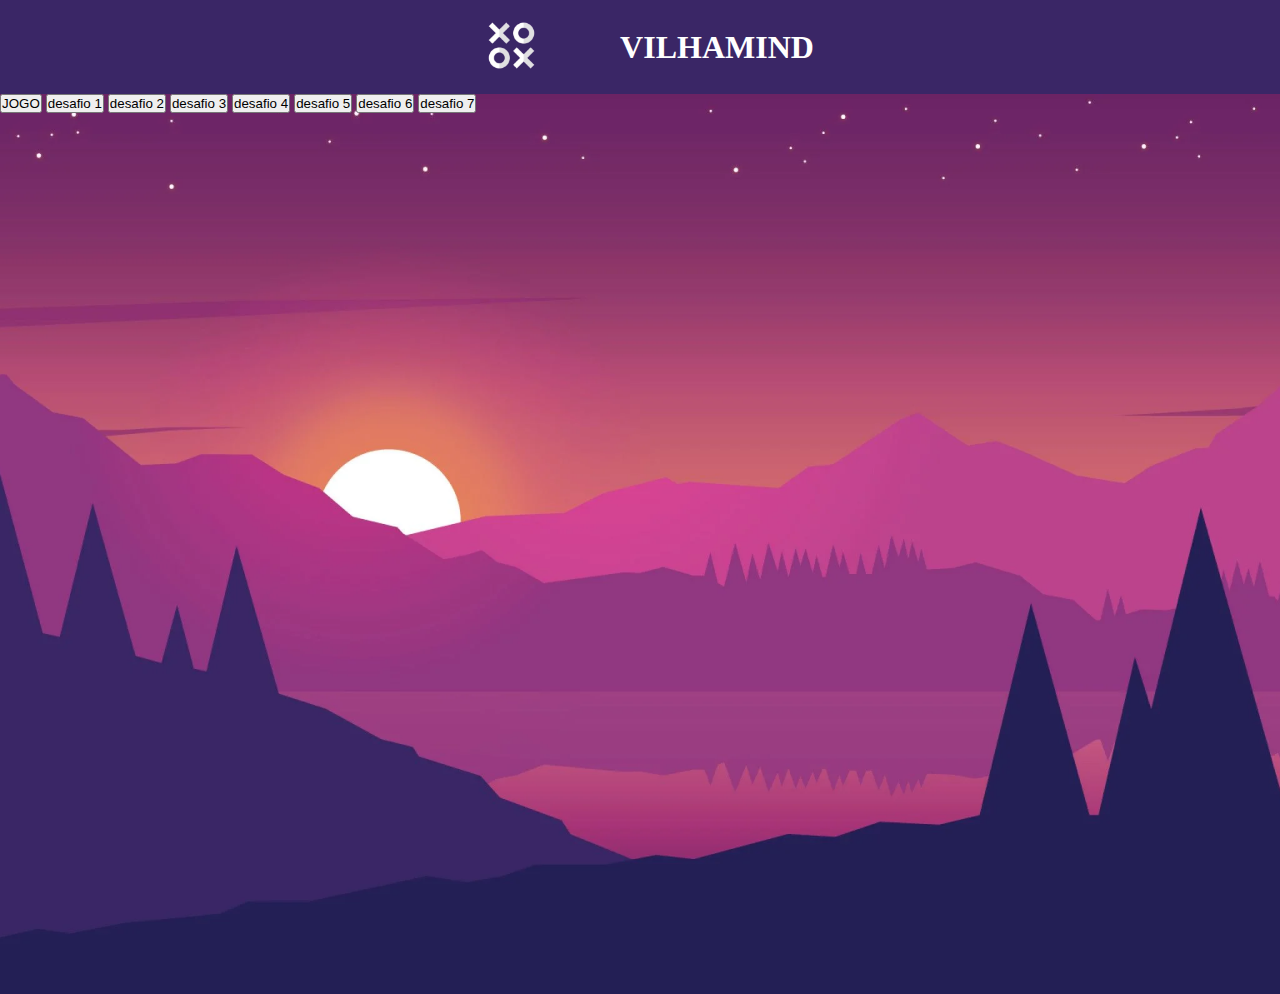
<file: index.html>
<!DOCTYPE html>
<html lang="en">
<head>
    <meta charset="UTF-8">
    <meta name="viewport" content="width=device-width, initial-scale=1.0">
    <title>VILHAMIND</title>
    <link rel="icon" href="img/jogo-da-velha.png" type="image/x-icon">

    <link rel="stylesheet" href="style.css">
    <script defer src="script.js"></script>
</head>
<body>
    <header>
        <nav>
            <a href="JOGO-DA-VELHA-main/jogo.html">
              <img src="img/jogo-da-velha-sem-fundo.png" alt="" class="logo">
            </a>
            <a href="index.html" class="nome"><h1>VILHAMIND</h1></a>
        </nav>
    </header>

    <main>

      <button id="botaojogo">JOGO</button>
      <button id="botao1">desafio 1</button>
      <button id="botao2">desafio 2</button>
      <button id="botao3">desafio 3</button>
      <button id="botao4">desafio 4</button>
      <button id="botao5">desafio 5</button>
      <button id="botao6">desafio 6</button>
      <button id="botao7">desafio 7</button>

    </main>
</body>
</html>
</file>
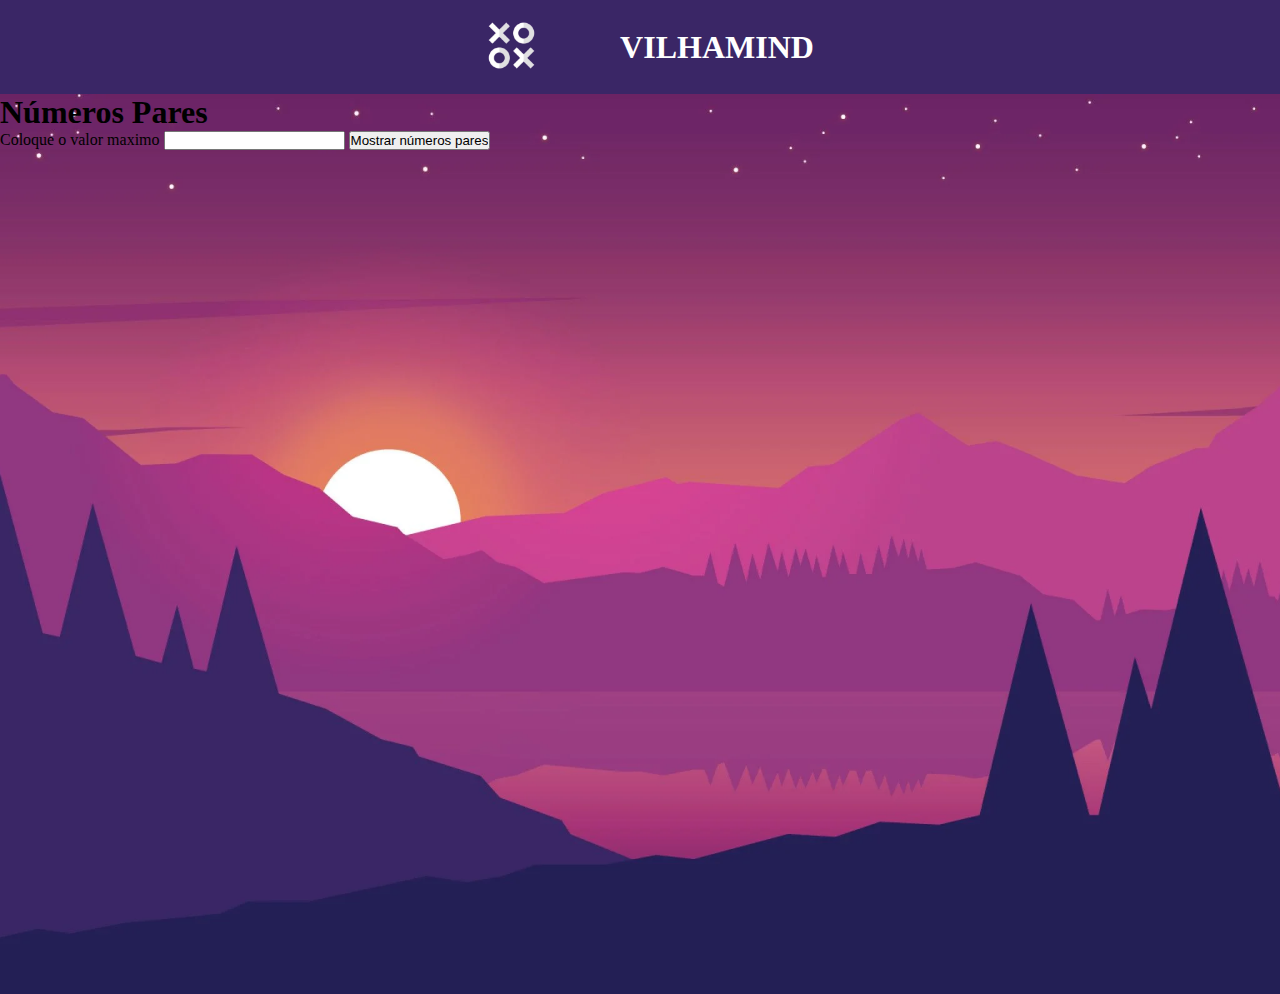
<file: 1.html>
<!DOCTYPE html>
<html lang="pt-br">
  <head>
    <meta charset="UTF-8" />
    <meta name="viewport" content="width=device-width, initial-scale=1.0" />
    <link rel="stylesheet" href="style.css" />
    <link rel="shortcut icon" href="img/jogo-da-velha.png" type="image/x-icon" />
    <script src="1.js" defer></script>
    <title>VILHAMIND</title>
  </head>
  <body>
    <header>
      <nav>
        <a href="JOGO-DA-VELHA-main/jogo.html">
          <img src="img/jogo-da-velha-sem-fundo.png" alt="" class="logo">
        </a>
        <a href="index.html" class="nome"><h1>VILHAMIND</h1></a>
    </nav>
    </header>

    <main>
      <div class="container">
        <h1>Números Pares</h1>

        <form id="formExercise1">
          <label for="maxValue">Coloque o valor maximo</label>
          <input type="number" class="input" id="maxValue" required />
          <input
            type="submit"
            class="button input"
            id="submit"
            value="Mostrar números pares"
          />
        </form>

        <div class="result"></div>
      </div>
    </main>
  </body>
</html>
</file>
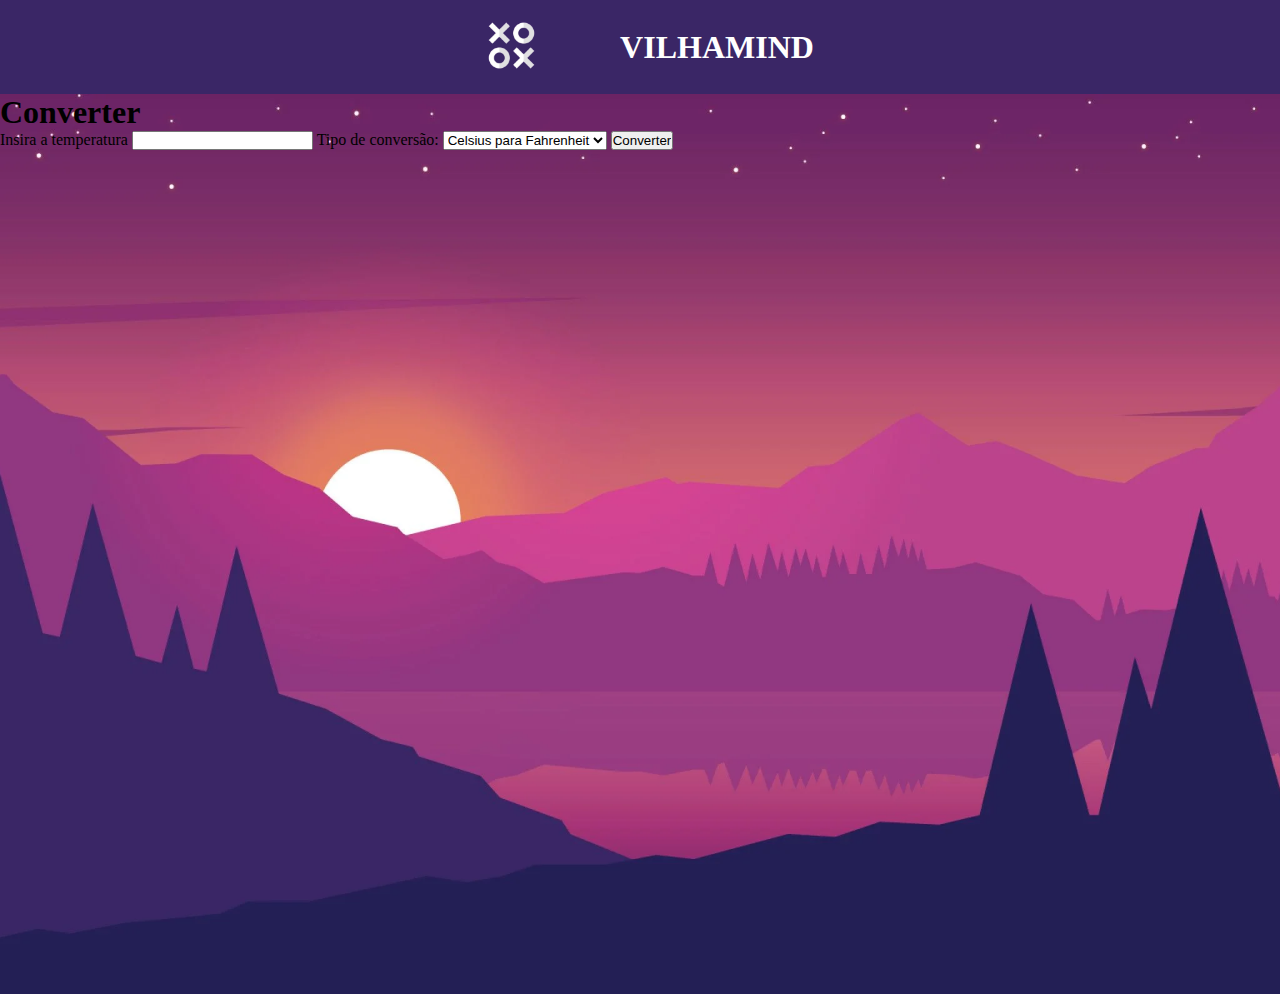
<file: 2.html>
<!DOCTYPE html>
<html lang="pt-br">
  <head>
    <meta charset="UTF-8" />
    <meta name="viewport" content="width=device-width, initial-scale=1.0" />
    <link rel="stylesheet" href="style.css"/>
    <link rel="shortcut icon" href="img/favicon.ico" type="image/x-icon" />
    <script src="2.js" defer></script>
    <title>VILHAMIND</title>
  </head>
  <body>
    <header>
        <nav>
            <a href="JOGO-DA-VELHA-main/jogo.html">
              <img src="img/jogo-da-velha-sem-fundo.png" alt="" class="logo">
            </a>
            <a href="index.html" class="nome"><h1>VILHAMIND</h1></a>
        </nav>
    </header>

    <main>
      <div class="container">
        <h1>Converter</h1>

        <form id="formExercise2">
          <label for="temperature">Insira a temperatura</label>
          <input type="number" class="input" id="temperature" required />
          <label for="conversion">Tipo de conversão:</label>
          <select id="conversion" class="input">
            <option value="celsiusToFahrenheit">Celsius para Fahrenheit</option>
            <option value="fahrenheitToCelsius">Fahrenheit para Celsius</option>
          </select>
          <input
            type="submit"
            class="button input"
            id="submit"
            value="Converter"/>
        </form>

        <div class="result"></div>
      </div>
    </main>
  </body>
</html>
</file>
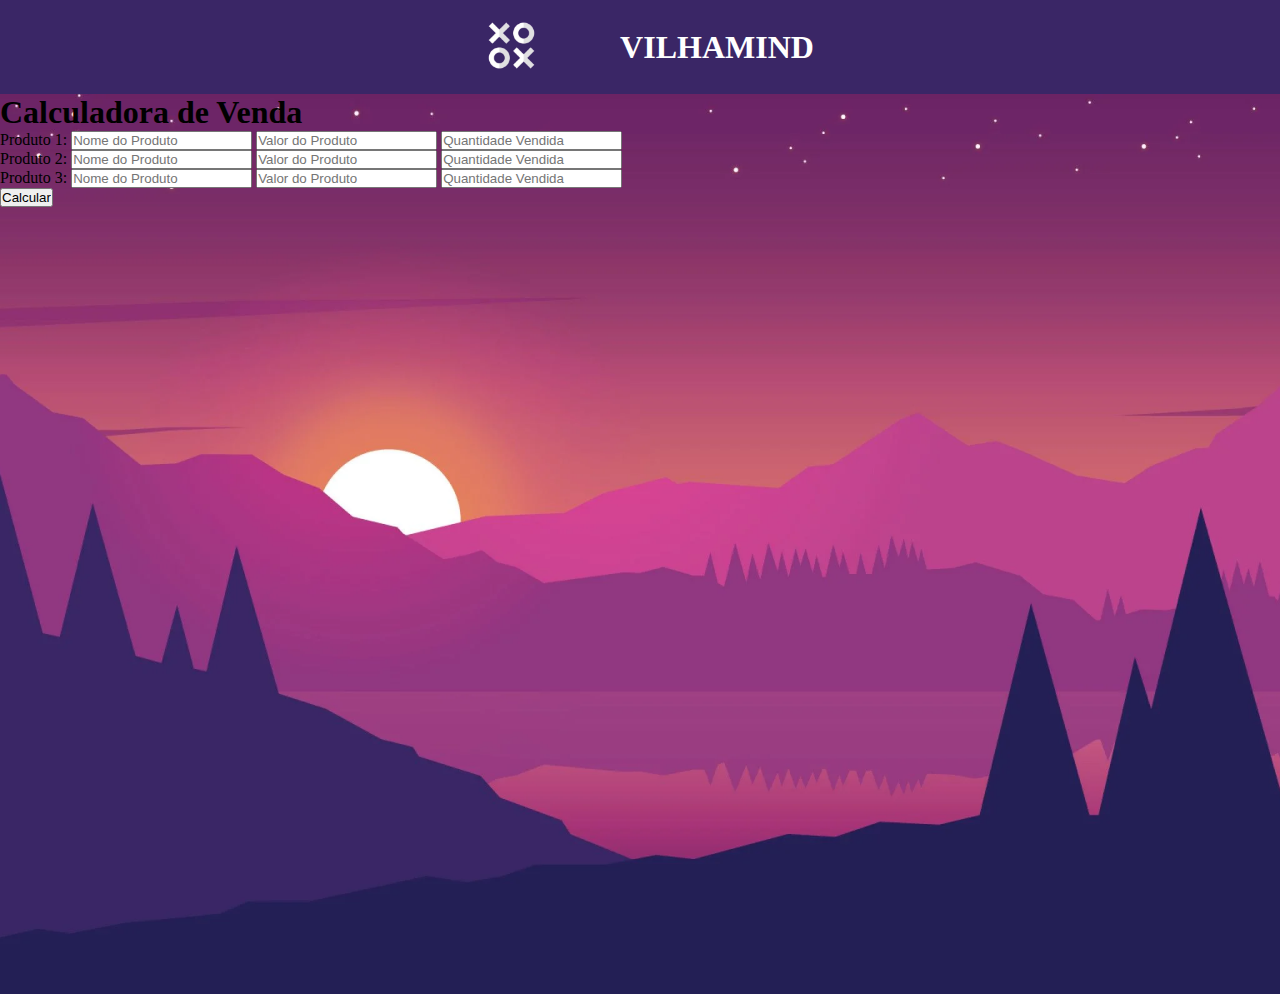
<file: 3.html>
<!DOCTYPE html>
<html lang="pt-br">
  <head>
    <meta charset="UTF-8" />
    <meta name="viewport" content="width=device-width, initial-scale=1.0" />
    <link rel="stylesheet" href="style.css" />
    <link rel="shortcut icon" href="img/favicon.ico" type="image/x-icon" />
    <script src="3.js" defer></script>
    <title>VILHAMIND</title>
  </head>
  <body>
    <header>
        <nav>
            <a href="JOGO-DA-VELHA-main/jogo.html">
              <img src="img/jogo-da-velha-sem-fundo.png" alt="" class="logo">
            </a>
            <a href="index.html" class="nome"><h1>VILHAMIND</h1></a>
        </nav>
    </header>

    <main>
      <div class="container">
        <h1>Calculadora de Venda</h1>

        <form id="salesForm">
          <div id="products">
            <section>
              <label for="product1">Produto 1:</label>
              <input
                type="text"
                class="input"
                id="product1"
                placeholder="Nome do Produto"
              />
              <input
                type="number"
                class="price input"
                placeholder="Valor do Produto"
              />
              <input
                type="number"
                class="quantity input"
                placeholder="Quantidade Vendida"
              />
            </section>
            <section>
              <label for="product2">Produto 2:</label>
              <input
                type="text"
                class="input"
                id="product2"
                placeholder="Nome do Produto"
              />
              <input
                type="number"
                class="price input"
                placeholder="Valor do Produto"
              />
              <input
                type="number"
                class="quantity input"
                placeholder="Quantidade Vendida"
              />
            </section>
            <section>
              <label for="product3">Produto 3:</label>
              <input
                type="text"
                class="input"
                id="product3"
                placeholder="Nome do Produto"
              />
              <input
                type="number"
                class="price input"
                placeholder="Valor do Produto"
              />
              <input
                type="number"
                class="quantity input"
                placeholder="Quantidade Vendida"
              />
            </section>
          </div>
          <input
            type="submit"
            class="button input"
            id="submit"
            value="Calcular"
          />
        </form>

        <div class="result"></div>
      </div>
    </main>
  </body>
</html>
</file>
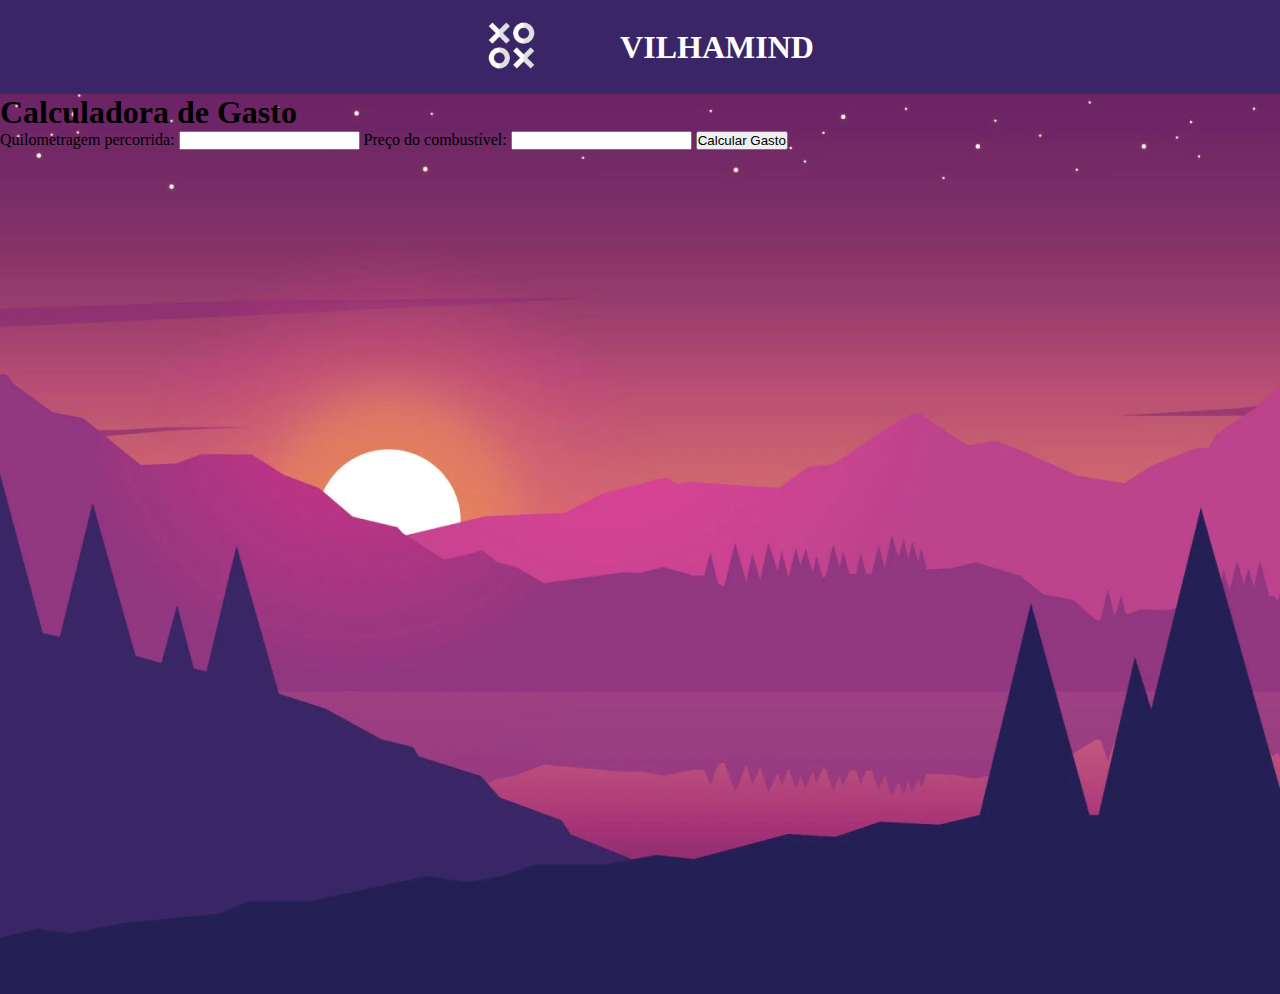
<file: 4.html>
<!DOCTYPE html>
<html lang="pt-br">
  <head>
    <meta charset="UTF-8" />
    <meta name="viewport" content="width=device-width, initial-scale=1.0" />
    <link rel="stylesheet" href="style.css" />
    <link rel="shortcut icon" href="img/favicon.ico" type="image/x-icon" />
    <script src="4.js" defer></script>
    <title>VILHAMIND</title>
  </head>
  <body>
    <header>
        <nav>
            <a href="JOGO-DA-VELHA-main/jogo.html">
              <img src="img/jogo-da-velha-sem-fundo.png" alt="" class="logo">
            </a>
            <a href="index.html" class="nome"><h1>VILHAMIND</h1></a>
        </nav>
    </header>

    <main>
      <div class="container">
        <h1>Calculadora de Gasto</h1>
        <form id="fuelForm">
          <label for="kilometers">Quilometragem percorrida:</label>
          <input type="number" class="input" id="kilometers" required />
          <label for="fuelPrice">Preço do combustível:</label>
          <input type="number" class="input" id="fuelPrice" required />
          <input
            type="submit"
            class="button input"
            id="submit"
            value="Calcular Gasto"
          />
        </form>
        <div class="result"></div>
      </div>
    </main>
  </body>
</html>
</file>
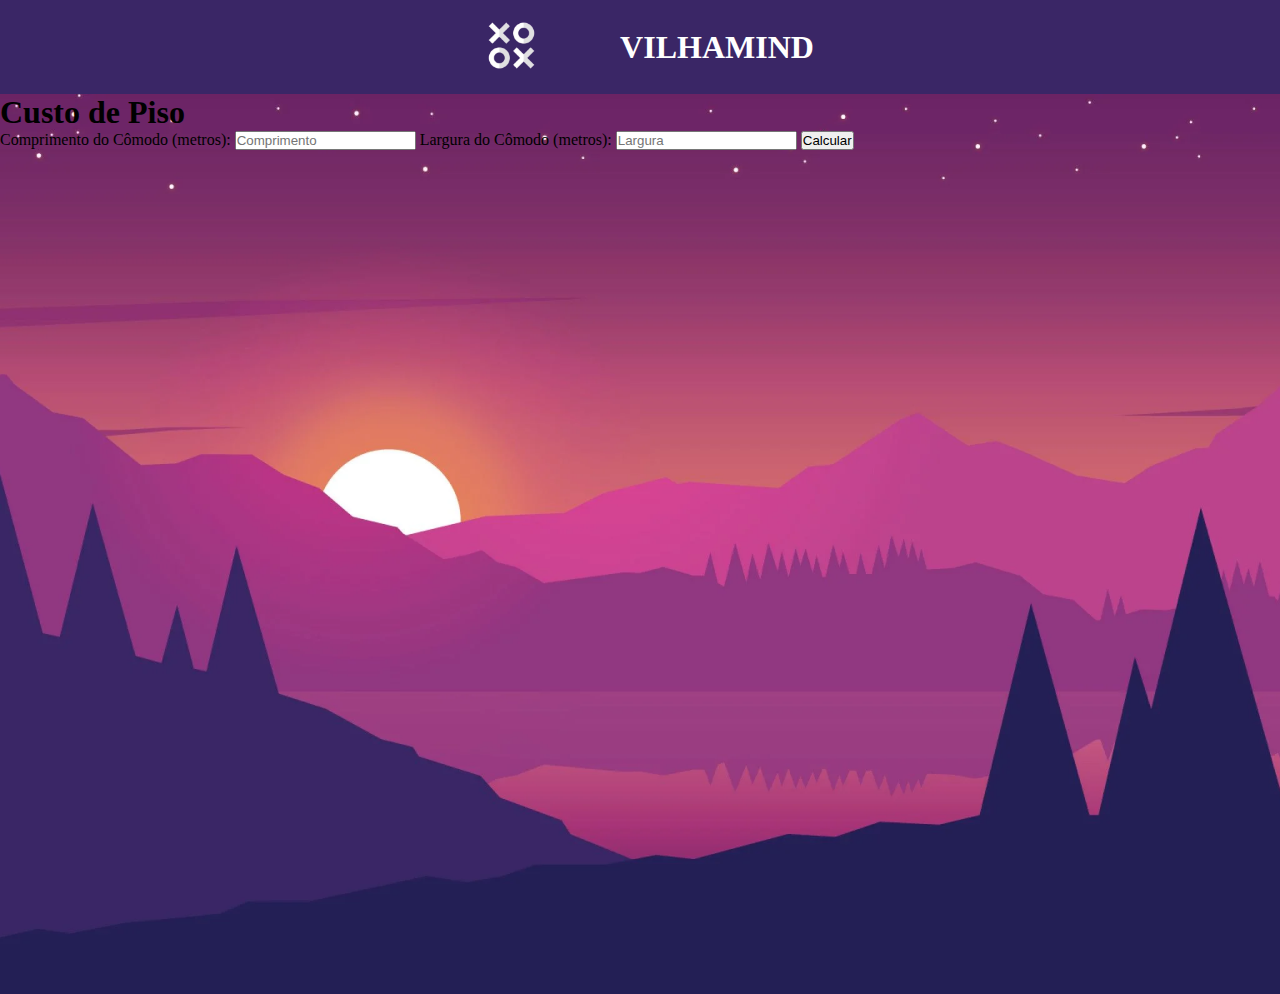
<file: 5.html>
<!-- index.html -->
<!DOCTYPE html>
<html lang="pt-br">
  <head>
    <meta charset="UTF-8" />
    <meta name="viewport" content="width=device-width, initial-scale=1.0" />
    <link rel="stylesheet" href="style.css" />
    <link rel="shortcut icon" href="img/favicon.ico" type="image/x-icon" />
    <script src="5.js" defer></script>
    <title>VILHAMIND</title>
  </head>
  <body>
    <header>
        <nav>
            <a href="JOGO-DA-VELHA-main/jogo.html">
              <img src="img/jogo-da-velha-sem-fundo.png" alt="" class="logo">
            </a>
            <a href="index.html" class="nome"><h1>VILHAMIND</h1></a>
        </nav>
    </header>

    <main>
      <div class="container">
        <h1>Custo de Piso</h1>

        <form id="tileCostForm">
          <label for="length">Comprimento do Cômodo (metros):</label>
          <input
            type="number"
            class="input"
            id="length"
            placeholder="Comprimento"
          />

          <label for="width">Largura do Cômodo (metros):</label>
          <input type="number" class="input" id="width" placeholder="Largura" />

          <input
            type="submit"
            class="button input"
            id="submit"
            value="Calcular"
          />
        </form>

        <div class="result"></div>
      </div>
    </main>
  </body>
</html>
</file>
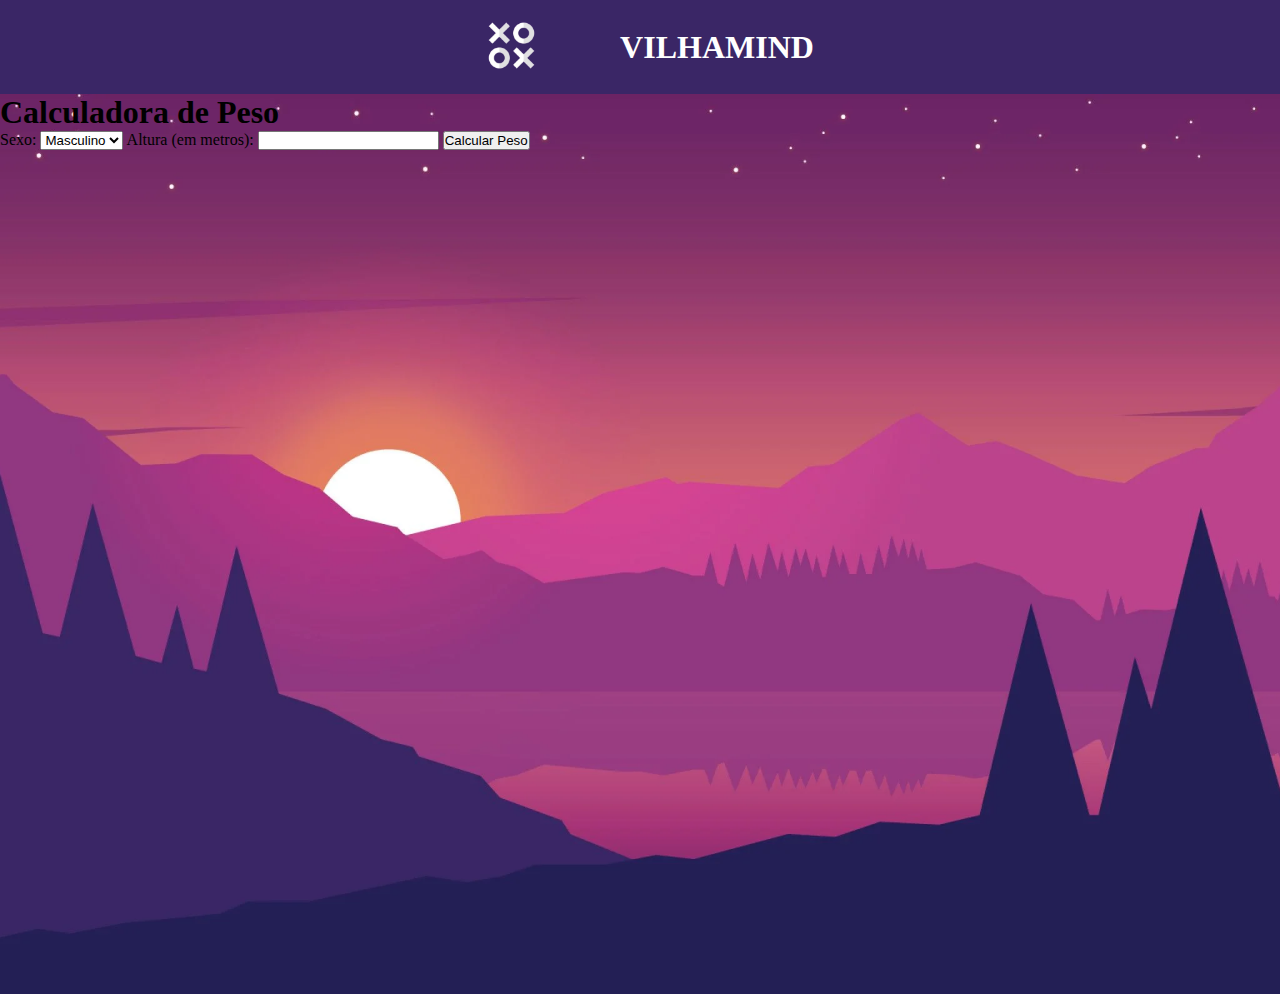
<file: 6.html>
<!DOCTYPE html>
<html lang="pt-br">
  <head>
    <meta charset="UTF-8" />
    <meta name="viewport" content="width=device-width, initial-scale=1.0" />
    <link rel="shortcut icon" href="img/favicon.ico" type="image/x-icon" />
    <script src="6.js" defer></script>
    <link rel="stylesheet" href="style.css" />
    <title>VILHAMIND</title>
  </head>
  <body>
    <header>
      <nav>
        <a href="JOGO-DA-VELHA-main/jogo.html">
          <img src="img/jogo-da-velha-sem-fundo.png" alt="" class="logo">
        </a>
        <a href="index.html" class="nome"><h1>VILHAMIND</h1></a>
    </nav>
    </header>

    <main>
      <div class="container">
        <h1>Calculadora de Peso</h1>
        <form id="weightForm">
          <label for="gender">Sexo:</label>
          <select id="gender" class="input" required>
            <option value="male">Masculino</option>
            <option value="female">Feminino</option>
          </select>

          <label for="height">Altura (em metros):</label>
          <input type="number" class="input" id="height" step="0.01" required />

          <input
            type="submit"
            class="button input"
            id="submit"
            value="Calcular Peso"
          />
        </form>
        <div class="result"></div>
      </div>
    </main>
  </body>
</html>
</file>
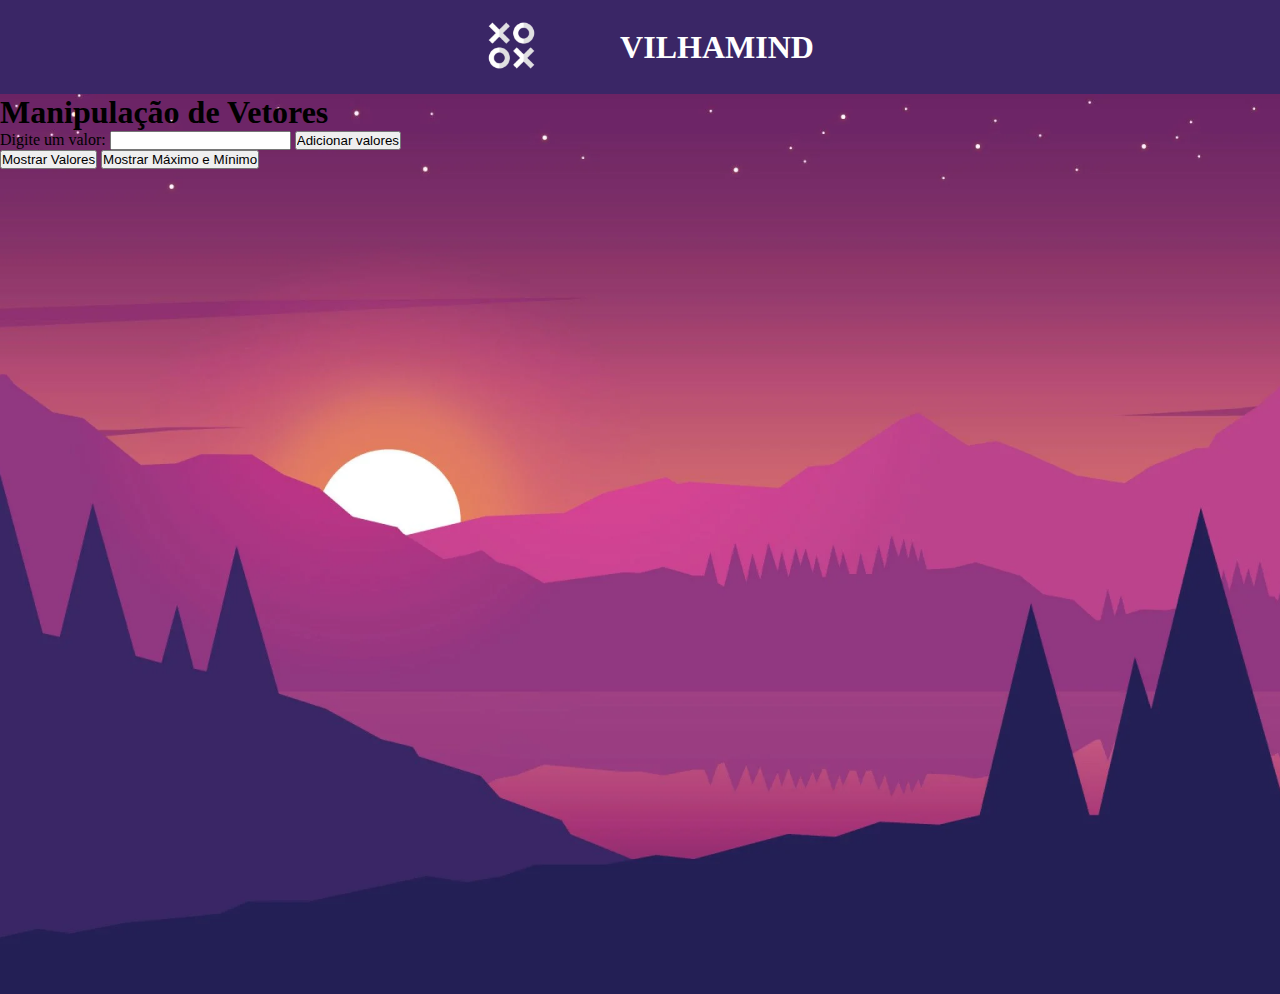
<file: 7.html>
<!DOCTYPE html>
<html lang="pt-br">
  <head>
    <meta charset="UTF-8" />
    <meta name="viewport" content="width=device-width, initial-scale=1.0" />
    <link rel="shortcut icon" href="img/favicon.ico" type="image/x-icon" />
    <link rel="stylesheet" href="style.css" />
    <script src="7.js" defer></script>
    <title>VILHAMIND</title>
  </head>
  <body>
    <header>
        <nav>
            <a href="JOGO-DA-VELHA-main/jogo.html">
              <img src="img/jogo-da-velha-sem-fundo.png" alt="" class="logo">
            </a>
            <a href="index.html" class="nome"><h1>VILHAMIND</h1></a>
        </nav>
    </header>

    <main>
      <div class="container">
        <h1>Manipulação de Vetores</h1>
        <form id="arrayForm">
          <label for="value">Digite um valor:</label>
          <input type="number" class="input" id="value" required />

          <input
            type="submit"
            class="button input"
            id="adicionar"
            value="Adicionar valores"
          />
          <div id="buttons">
            <button type="button" class="button input" onclick="showValues()">
              Mostrar Valores
            </button>
            <button type="button" class="button input" onclick="showMaxMin()">
              Mostrar Máximo e Mínimo
            </button>
          </div>
        </form>
        <div class="result"></div>
      </div>
    </main>
  </body>
</html>
</file>
<file: style.css>
@import url('https://fonts.googleapis.com/css2?family=Roboto&display=swap');

*{
  margin: 0;
  padding: 0;
  box-sizing: border-box;
}

a{
  list-style: none;
  text-decoration: none;
  color: white;
}

nav{
  display: flex;
  background: #3A2666;
  align-items: center;
  justify-content: center;
}

.logo{
  width: 10vh;
  height: 10vh;
  padding: 5%;
}

.nome{
  margin-left: 5%;
}
  
  main{
    background: url(img/fundo.png) no-repeat center center;
    background-size: cover;
    height: 100Svh;
}
</file>
